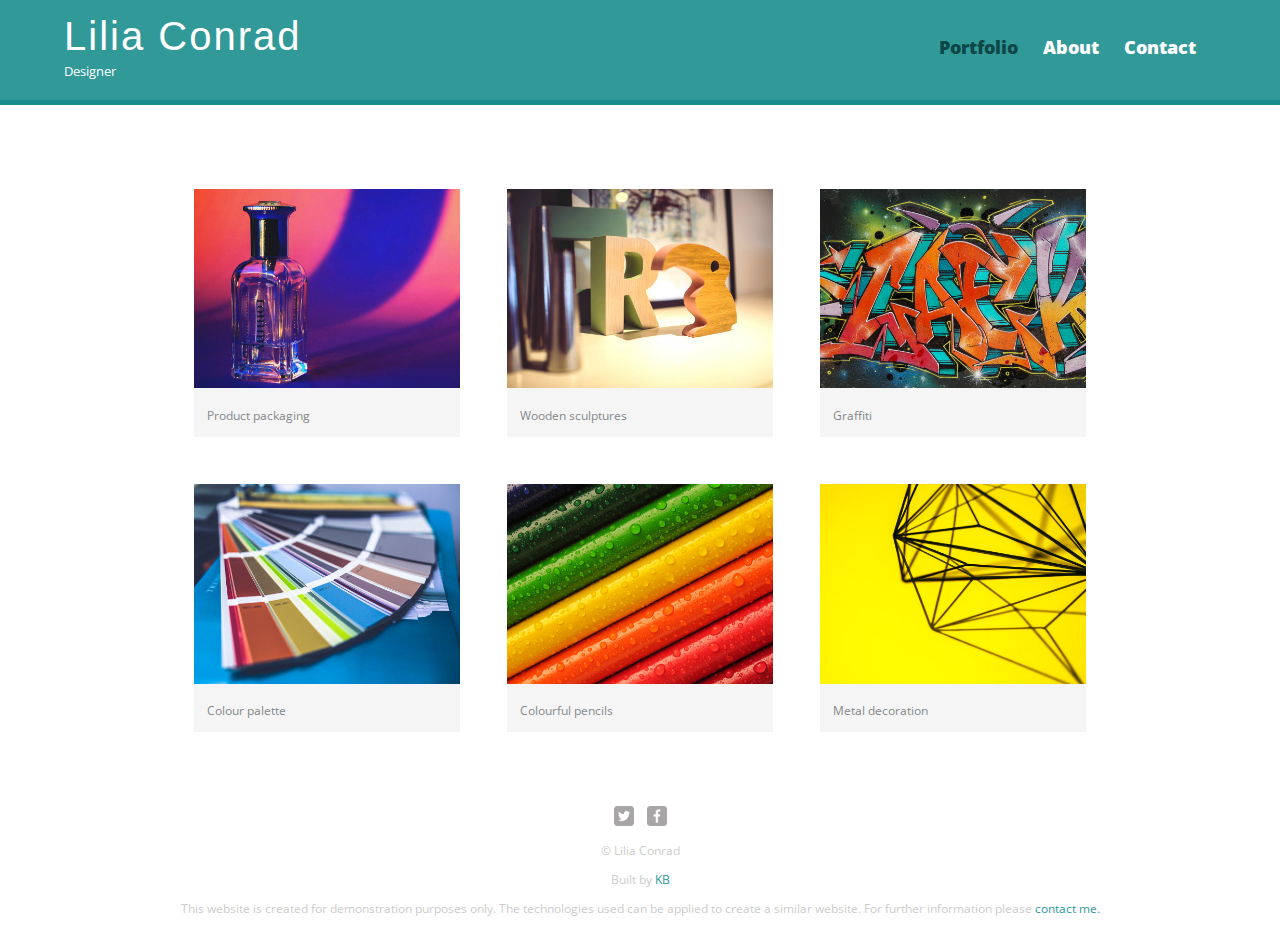
<file: index.html>
<!DOCTYPE html>
<html>

<head>
	<meta charset="utf-8">
	<title>Lilia Conrad | Designer</title>
	<link rel="stylesheet" href="css/normalize.css">
	<link href="https://fonts.googleapis.com/css?family=Baloo+Paaji|Open+Sans:300,300i,400,400i,700,700i,800" rel="stylesheet">
	<link rel="stylesheet" href="css/main.css">
	<link rel="stylesheet" href="css/responsive.css">
	<meta name="viewport" content="width=device-width, initial-scale=1.0">
</head>

<body>
		<header>
			<a href="index.html" id="logo">
				<h1>Lilia Conrad</h1>
				<h2>Designer</h2>
			</a>
			<nav>
				<ul>
					<li><a href="index.html" class="selected">Portfolio</a></li>
					<li><a href="about.html">About</a></li>
					<li><a href="contact.html">Contact</a></li>
				</ul>
			</nav>
		</header>
		<div id="wrapper">
		<section>
			<ul id="gallery">
				<li>
						<img src="img/perfume-bottle.jpg" alt="Perfume Bottle">
						<p>Product packaging</p>
				</li>
				<li>
						<img src="img/wooden-sculpture.jpg" alt="Wooden Sculptures">
						<p>Wooden sculptures</p>
				</li>
				<li>
						<img src="img/graffiti.jpg" alt="Graffiti">
						<p>Graffiti</p>
				</li>
				<li>
						<img src="img/color-paint-palette-wall-painting.jpg" alt="Colour Palette">
						<p>Colour palette</p>
				</li>
				<li>
						<img src="img/pencils.jpg" alt="Colourful Pencils">
						<p>Colourful pencils</p>
				</li>
				<li>
						<img src="img/yellow-metal-design-decoration.jpg" alt="Metal Design Decoration">
						<p>Metal decoration</p>
				</li>
			</ul>
		</section>
		<footer>
			<a href="http://twitter.com" target="_blank"><img src="img/twitter-wrap.png" alt="Twitter Logo" class="social-icon"></a>
			<a href="http://facebook.com" target="_blank"><img src="img/facebook-wrap.png" alt="Facebook Logo" class="social-icon"></a>
			<p>&copy; Lilia Conrad</p>
			<p>Built by <a href="http://www.kbazant.com" target="_blank">KB</a>
			</p>
			<p>This website is created for demonstration purposes only. The technologies used can be applied to create a similar website. For further information please <a href="http://www.kbazant.com/#contact" target="_blank">contact me.</a></p>
		</footer>
	</div>
</body>

</html>
</file>
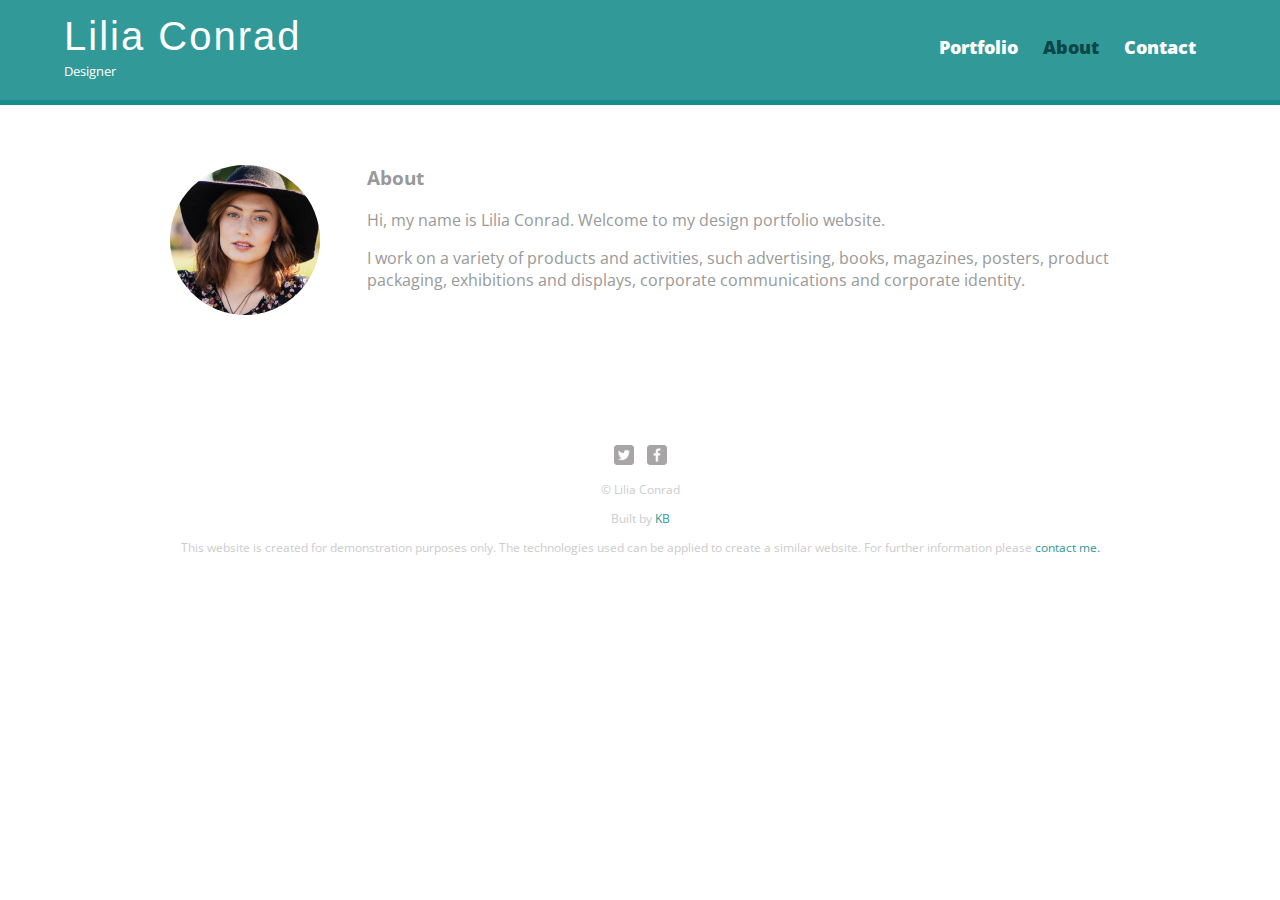
<file: about.html>
<!DOCTYPE html>
<html>

<head>
	<meta charset="utf-8">
	<title>Lilia Conrad | Designer</title>
	<link rel="stylesheet" href="css/normalize.css">
	<link href="https://fonts.googleapis.com/css?family=Baloo+Paaji|Open+Sans:300,300i,400,400i,700,700i,800" rel="stylesheet">
	<link rel="stylesheet" href="css/main.css">
	<link rel="stylesheet" href="css/responsive.css">
	<meta name="viewport" content="width=device-width, initial-scale=1.0">
</head>

<body>
		<header>
			<a href="index.html" id="logo">
				<h1>Lilia Conrad</h1>
				<h2>Designer</h2>
			</a>
			<nav>
				<ul>
					<li><a href="index.html">Portfolio</a></li>
					<li><a href="about.html" class="selected">About</a></li>
					<li><a href="contact.html">Contact</a></li>
				</ul>
			</nav>
		</header>
		<div id="wrapper">
		<section>
			<img src="img/profile-photo-designer.jpg" alt="Photograph of a designer" class="profile-photo">
			<h3>About</h3>
			<p>Hi, my name is Lilia Conrad. Welcome to my design portfolio website.</p>
			<p>I work on a variety of products and activities, such advertising, books, magazines, posters, product packaging, exhibitions and displays, corporate communications and corporate identity.</p>
			<p></p>
		</section>
		<footer>
			<a href="http://twitter.com" target="_blank"><img src="img/twitter-wrap.png" alt="Twitter Logo" class="social-icon"></a>
			<a href="http://facebook.com" target="_blank"><img src="img/facebook-wrap.png" alt="Facebook Logo" class="social-icon"></a>
			<p>&copy; Lilia Conrad</p>
			<p>Built by <a href="http://www.kbazant.com" target="_blank">KB</a>
			</p>
			<p>This website is created for demonstration purposes only. The technologies used can be applied to create a similar website. For further information please <a href="http://www.kbazant.com/#contact" target="_blank">contact me.</a></p>
		</footer>
	</div>
</body>

</html>
</file>
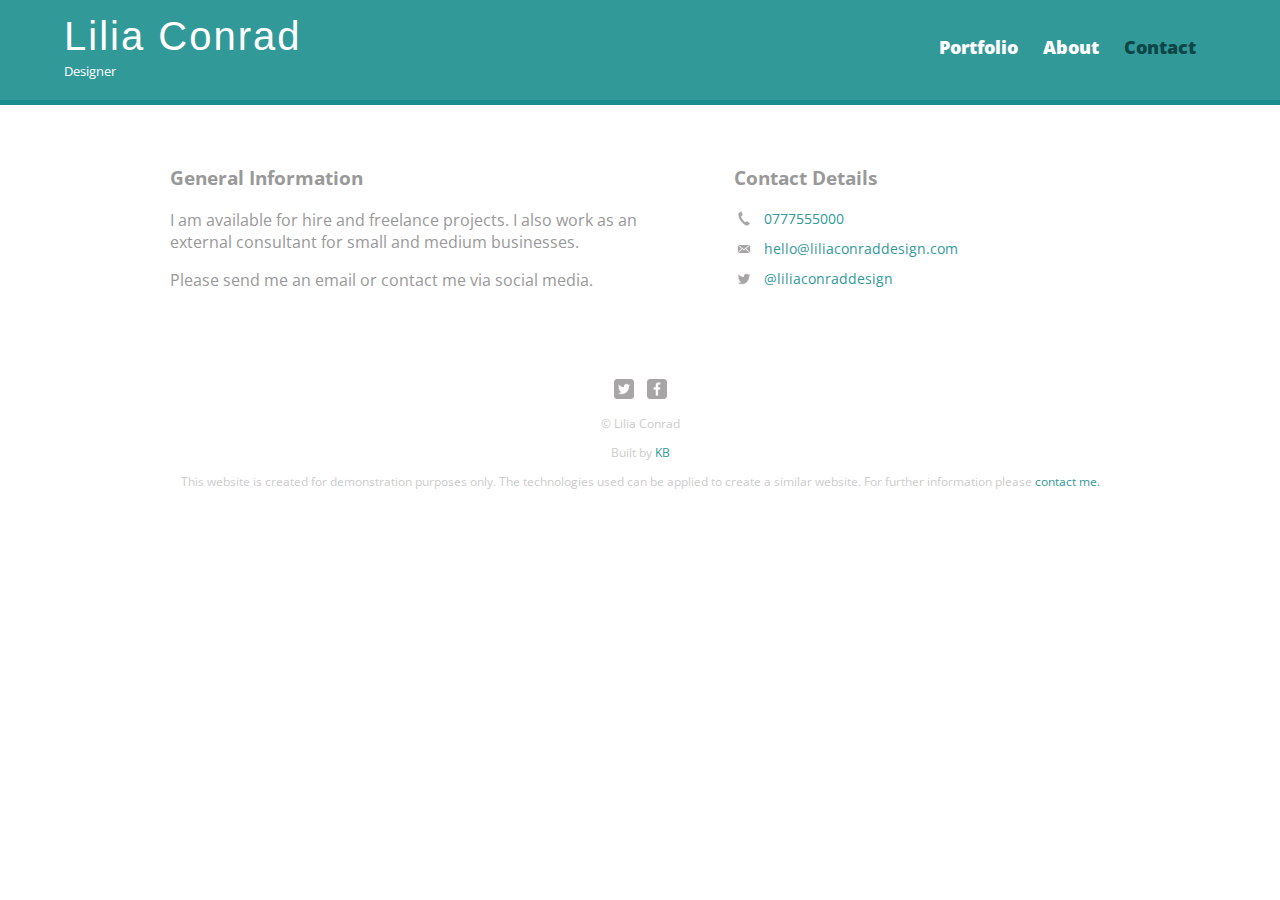
<file: contact.html>
<!DOCTYPE html>
<html>

<head>
	<meta charset="utf-8">
	<title>Lilia Conrad | Designer</title>
	<link rel="stylesheet" href="css/normalize.css">
	<link href="https://fonts.googleapis.com/css?family=Baloo+Paaji|Open+Sans:300,300i,400,400i,700,700i,800" rel="stylesheet">
	<link rel="stylesheet" href="css/main.css">
	<link rel="stylesheet" href="css/responsive.css">
	<meta name="viewport" content="width=device-width, initial-scale=1.0">
</head>

<body>
		<header>
			<a href="index.html" id="logo">
				<h1>Lilia Conrad</h1>
				<h2>Designer</h2>
			</a>
			<nav>
				<ul>
					<li><a href="index.html">Portfolio</a></li>
					<li><a href="about.html">About</a></li>
					<li><a href="contact.html" class="selected">Contact</a></li>
				</ul>
			</nav>
		</header>
		<div id="wrapper">
		<section id="primary">
			<h3>General Information</h3>
			<p>I am available for hire and freelance projects. I also work as an external consultant for small and medium businesses.</p>
			<p>Please send me an email or contact me via social media.</p>
		</section>
		<section id="secondary">
			<h3>Contact Details</h3>
				<ul class="contact-info">
					<li class="phone"><a href="tel:0777555000">0777555000</a></li>
					<li class="mail"><a href="mailto:lilia@liliaconraddesign.com">hello@liliaconraddesign.com</a></li>
					<li class="twitter"><a href="http://twitter.com/intent/tweet?screen_name=liliaconraddesign">@liliaconraddesign</li>
				</ul>
		</section>
		<footer>
			<a href="http://twitter.com" target="_blank"><img src="img/twitter-wrap.png" alt="Twitter Logo" class="social-icon"></a>
			<a href="http://facebook.com" target="_blank"><img src="img/facebook-wrap.png" alt="Facebook Logo" class="social-icon"></a>
			<p>&copy; Lilia Conrad</p>
			<p>Built by <a href="http://www.kbazant.com" target="_blank">KB</a>
			</p>
			<p>This website is created for demonstration purposes only. The technologies used can be applied to create a similar website. For further information please <a href="http://www.kbazant.com/#contact" target="_blank">contact me.</a></p>
		</footer>
	</div>
</body>

</html>
</file>
<file: css/main.css>
/********************
GENERAL
********************/

body {
	font-family: 'Open Sans', sans-serif;
}

#wrapper {
	max-width: 940px;
	margin: 0 auto;
	padding: 0 5%;
}

a {
	text-decoration: none;
}

img {
	max-width: 100%;
}

h3 {
	margin: 0 0 1em 0;	
}



/********************
HEADING
********************/

header {
	float: left;
	margin: 0 0 30px 0;
	padding: 5px 0 0 0;
	width: 100%;
}

#logo {
	text-align: center;
	margin: 0; 
}

h1 {
	font-family: 'Baloo Paaji', sans-serif; 
	margin: 15px 0;
	font-size: 2em;
	font-weight: normal;
	letter-spacing: 0.05em;
	line-height: 0.8em;
}

h2 {
	font-size: 0.75em;
	margin: -5px 0 0;
	font-weight: normal;
}

/********************
NAVIGATION
********************/

nav {
	text-align: center;
	padding: 10px 0;
	margin: 20px 0 0;
}

nav ul {
	list-style: none;
	margin: 0 10px;
	padding: 0;
}

nav li {
	display: inline-block;
}

nav a {
	font-weight: 800;
	padding: 15px 10px;
}


/********************
FOOTER
********************/

footer {
	font-size: 0.75em;
	text-align: center;
	clear: both;
	padding-top: 50px;
	color: #ccc;
}

.social-icon {
	width: 20px;
	height: 20px;
	margin: 0 5px;
}

/********************
PAGE:PORTFOLIO
********************/

#gallery {
	margin: 0;
	padding: 0;
	list-style: none;
}

#gallery li {
	float: left;
	width: 45%;
	margin: 2.5%;
	background-color: #f5f5f5;
	color: #84888b;
}

#gallery li p {
	margin: 0;
	padding: 5%;
	font-size: 0.75em;
	color: #84888b;
}



/********************
PAGE:ABOUT
********************/

.profile-photo {
	display: block;
	max-width: 150px;
	margin: 0 auto 30px;
	border-radius: 100%;
}



/********************
PAGE:CONTACT
********************/

.contact-info {
	list-style: none;
	padding: 0;
	margin: 0;
	font-size: 0.9em;
}

.contact-info a {
	display: block;
	min-height: 20px;
	background-repeat: no-repeat;
	background-size: 20px 20px;
	padding: 0 0 0 30px;
	margin: 0 0 10px;
}

.contact-info li.phone a {
	background-image: url('../img/phone.png');
}

.contact-info li.mail a {
	background-image: url('../img/mail.png');
}

.contact-info li.twitter a {
	background-image: url('../img/twitter.png');
}



/********************
COLOURS
********************/

/* site body */
body {
	background-color: #fff;
	color: #999;
}

/* header */
header {
	background: #329999;
	border-color: #7fbfbf;
}

/* nav background */
nav {
	background: #198C8C;
}

/* logo text */
h1, h2 {
	color: #fff;
}

/* links */
a {
	color: #329999;
}

/* nav link */
nav a, nav a:visited {
	color: #fff;
}

/* selected nav link */
nav a.selected, nav a:hover {
	color: #0c4646;
}
</file>
<file: css/responsive.css>
@media screen and (min-width: 480px) {
	/********************
	TWO COLUMN LAYOUT
	********************/
	#primary {
		width: 50%;
		float: left;
	}
	
	#secondary {
		width: 40%;
		float: right;
	}
	
	/********************
	PAGE:PORTFOLIO
	********************/
	
	#gallery li {
		width: 28.3333%;
	}
	
	#gallery li:nth-child(4n) {
		clear: left;
	}
	
	/********************
	PAGE:PORTFOLIO
	********************/
	
	.profile-photo {
		float: left;
		margin: 0 5% 80px 0;
	}
	
}

@media screen and (min-width: 660px) {
	
	/********************
	HEADER
	********************/
	
	nav {
		background: none;
		float: right;
		font-size: 1.125em;
		margin-right: 5%;
		text-align: right;
		width: 45%;
	}
	
	#logo {
		float: left;
		margin-left: 5%;
		text-align: left;
		width: 45%;
	}
	
	h1 {
		font-size: 2.5em;
	}
	
	h2 {
		font-size: 0.825em;
		margin-bottom: 20px;
	}
	
	header {
		border-bottom: 5px solid #198C8C;
		margin-bottom: 60px;
	}
	
}
</file>
